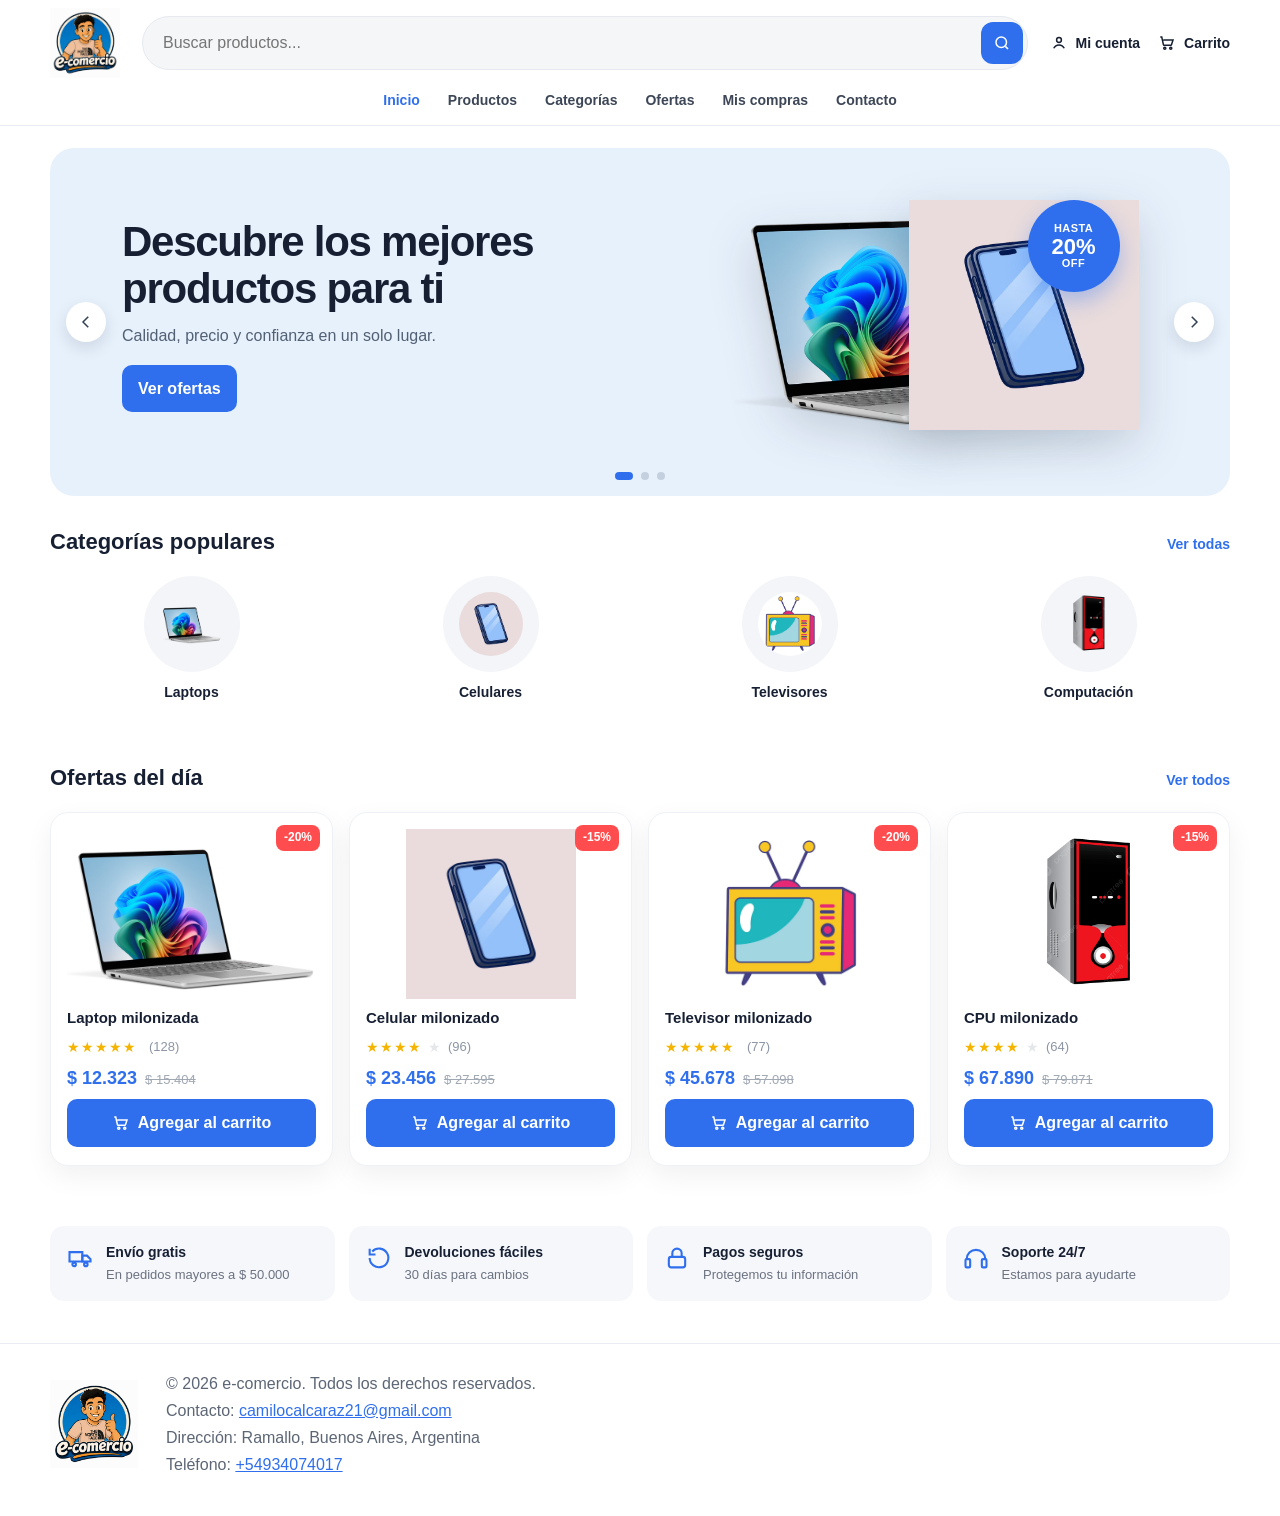
<file: index.html>
<!DOCTYPE html>
<html lang="es">
<head>
  <meta charset="UTF-8">
  <meta name="viewport" content="width=device-width, initial-scale=1.0">
  <title>e-comercio</title>
  <meta name="description" content="Tienda e-comercio: laptops, celulares, televisores y computadoras.">
  <link rel="icon" href="img/logo.png">
  <link rel="stylesheet" href="styles.css">
</head>
<body data-page="inicio">
  <a class="skip" href="#contenido">Saltar al contenido</a>
  <div id="chrome-header"></div>
  <main id="contenido">
    <div class="hero-wrap">
      <div class="container">
        <section class="hero" aria-roledescription="carrusel" aria-label="Promociones">
          <button class="hero-arrow hero-prev" type="button" aria-label="Anterior">
            <svg viewBox="0 0 24 24" width="18" height="18" fill="none" stroke="currentColor" stroke-width="2" aria-hidden="true"><path d="M15 5l-7 7 7 7"></path></svg>
          </button>
          <article class="hero-slide is-active">
            <div class="hero-copy">
              <h1>Descubre los mejores productos para ti</h1>
              <p>Calidad, precio y confianza en un solo lugar.</p>
              <a class="btn" href="#ofertas">Ver ofertas</a>
            </div>
            <div class="hero-visual">
              <img src="img/1-laptop.avif" alt="Laptop milonizada">
              <img class="hero-side" src="img/2-celular.avif" alt="">
              <span class="hero-badge"><span>HASTA</span><strong>20%</strong><span>OFF</span></span>
            </div>
          </article>
          <article class="hero-slide">
            <div class="hero-copy">
              <h1>Ofertas en electrónica</h1>
              <p>Televisores y celulares seleccionados, con descuento visible en cada ficha.</p>
              <a class="btn" href="productos.html">Ver productos</a>
            </div>
            <div class="hero-visual">
              <img src="img/3-television.avif" alt="Televisor milonizado">
              <span class="hero-badge"><span>HASTA</span><strong>20%</strong><span>OFF</span></span>
            </div>
          </article>
          <article class="hero-slide">
            <div class="hero-copy">
              <h1>Arma tu escritorio</h1>
              <p>La CPU milonizada, lista para estudiar, trabajar y jugar.</p>
              <a class="btn" href="productos.html?cat=computacion">Ver CPU</a>
            </div>
            <div class="hero-visual">
              <img src="img/4-cpu.png" alt="CPU milonizado">
              <span class="hero-badge"><span>HASTA</span><strong>15%</strong><span>OFF</span></span>
            </div>
          </article>
          <button class="hero-arrow hero-next" type="button" aria-label="Siguiente">
            <svg viewBox="0 0 24 24" width="18" height="18" fill="none" stroke="currentColor" stroke-width="2" aria-hidden="true"><path d="M9 5l7 7-7 7"></path></svg>
          </button>
          <div class="hero-dots"></div>
        </section>
      </div>
    </div>

    <section class="section" id="categorias">
      <div class="container">
        <div class="section-head">
          <h2>Categorías populares</h2>
          <a href="productos.html">Ver todas</a>
        </div>
        <div class="category-grid" id="category-grid"></div>
      </div>
    </section>

    <section class="section" id="ofertas">
      <div class="container">
        <div class="section-head">
          <h2>Ofertas del día</h2>
          <a href="productos.html">Ver todos</a>
        </div>
        <div class="product-grid" id="offer-grid"></div>
      </div>
    </section>

    <section class="section">
      <div class="container trust">
        <article>
          <svg viewBox="0 0 24 24" width="28" height="28" fill="none" stroke="currentColor" stroke-width="1.8" aria-hidden="true"><path d="M3 7h11v8H3z"></path><path d="M14 10h4l3 3v2h-7z"></path><circle cx="7" cy="17.5" r="1.5"></circle><circle cx="17" cy="17.5" r="1.5"></circle></svg>
          <div>
            <h3>Envío gratis</h3>
            <p>En pedidos mayores a $ 50.000</p>
          </div>
        </article>
        <article>
          <svg viewBox="0 0 24 24" width="28" height="28" fill="none" stroke="currentColor" stroke-width="1.8" aria-hidden="true"><path d="M4 12a8 8 0 1 0 2.2-5.6"></path><path d="M4 4v5h5"></path></svg>
          <div>
            <h3>Devoluciones fáciles</h3>
            <p>30 días para cambios</p>
          </div>
        </article>
        <article>
          <svg viewBox="0 0 24 24" width="28" height="28" fill="none" stroke="currentColor" stroke-width="1.8" aria-hidden="true"><rect x="5" y="11" width="14" height="9" rx="2"></rect><path d="M8 11V8a4 4 0 0 1 8 0v3"></path></svg>
          <div>
            <h3>Pagos seguros</h3>
            <p>Protegemos tu información</p>
          </div>
        </article>
        <article>
          <svg viewBox="0 0 24 24" width="28" height="28" fill="none" stroke="currentColor" stroke-width="1.8" aria-hidden="true"><path d="M4 13a8 8 0 0 1 16 0"></path><rect x="3" y="13" width="4" height="7" rx="1"></rect><rect x="17" y="13" width="4" height="7" rx="1"></rect></svg>
          <div>
            <h3>Soporte 24/7</h3>
            <p>Estamos para ayudarte</p>
          </div>
        </article>
      </div>
    </section>
    <noscript>
      <p class="container notice">Activa JavaScript para ver los productos y usar el carrito de demostración.</p>
    </noscript>
  </main>
  <div id="chrome-footer"></div>
  <script src="script.js"></script>
</body>
</html>
</file>
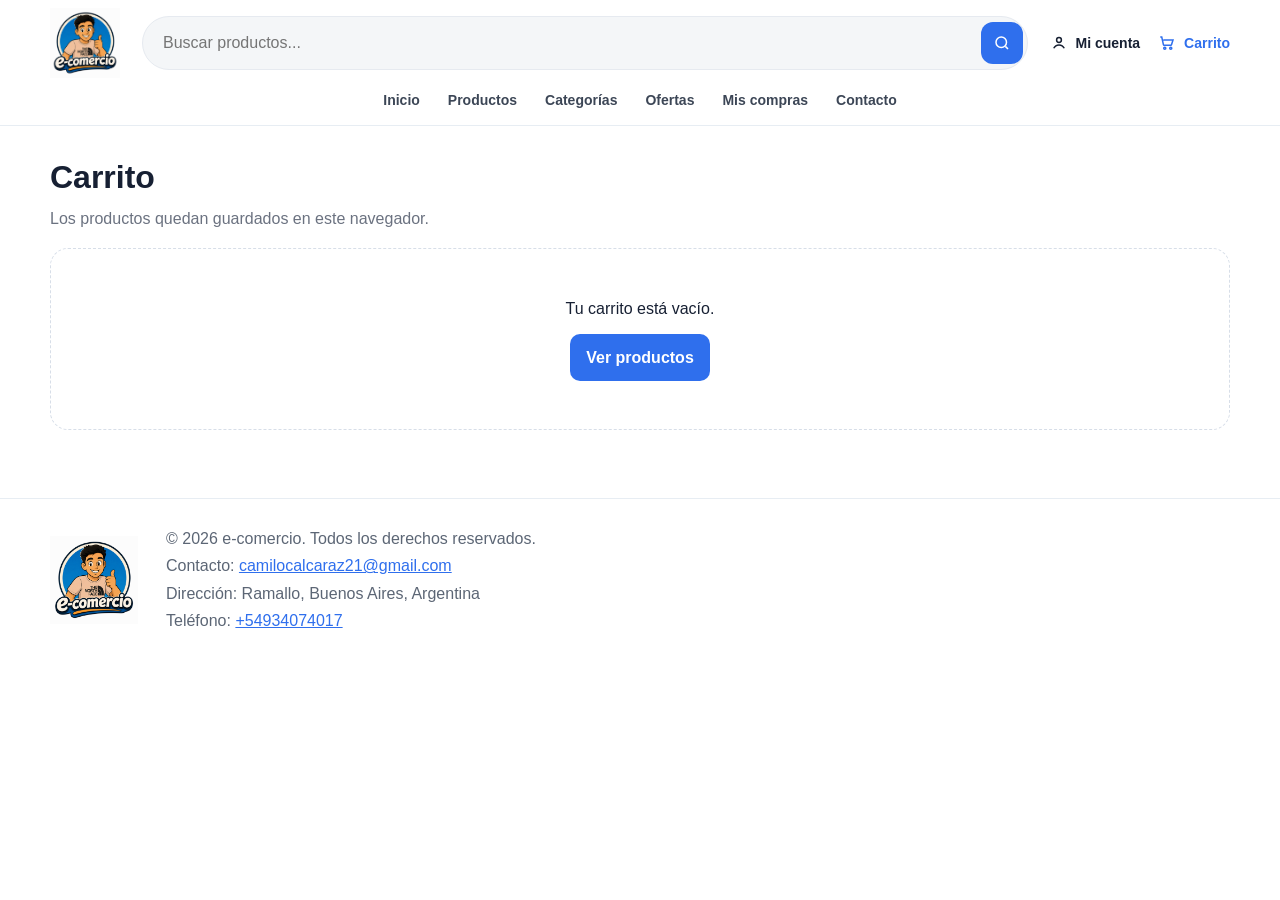
<file: carrito.html>
<!DOCTYPE html>
<html lang="es">
<head>
  <meta charset="UTF-8">
  <meta name="viewport" content="width=device-width, initial-scale=1.0">
  <title>Carrito | e-comercio</title>
  <link rel="icon" href="img/logo.png">
  <link rel="stylesheet" href="styles.css">
</head>
<body data-page="carrito">
  <a class="skip" href="#contenido">Saltar al contenido</a>
  <div id="chrome-header"></div>
  <main id="contenido" class="page">
    <div class="container">
      <div class="page-intro">
        <h1>Carrito</h1>
        <p class="muted">Los productos quedan guardados en este navegador.</p>
      </div>
      <div id="cart-root"></div>
    </div>
  </main>
  <div id="chrome-footer"></div>
  <script src="script.js"></script>
</body>
</html>
</file>
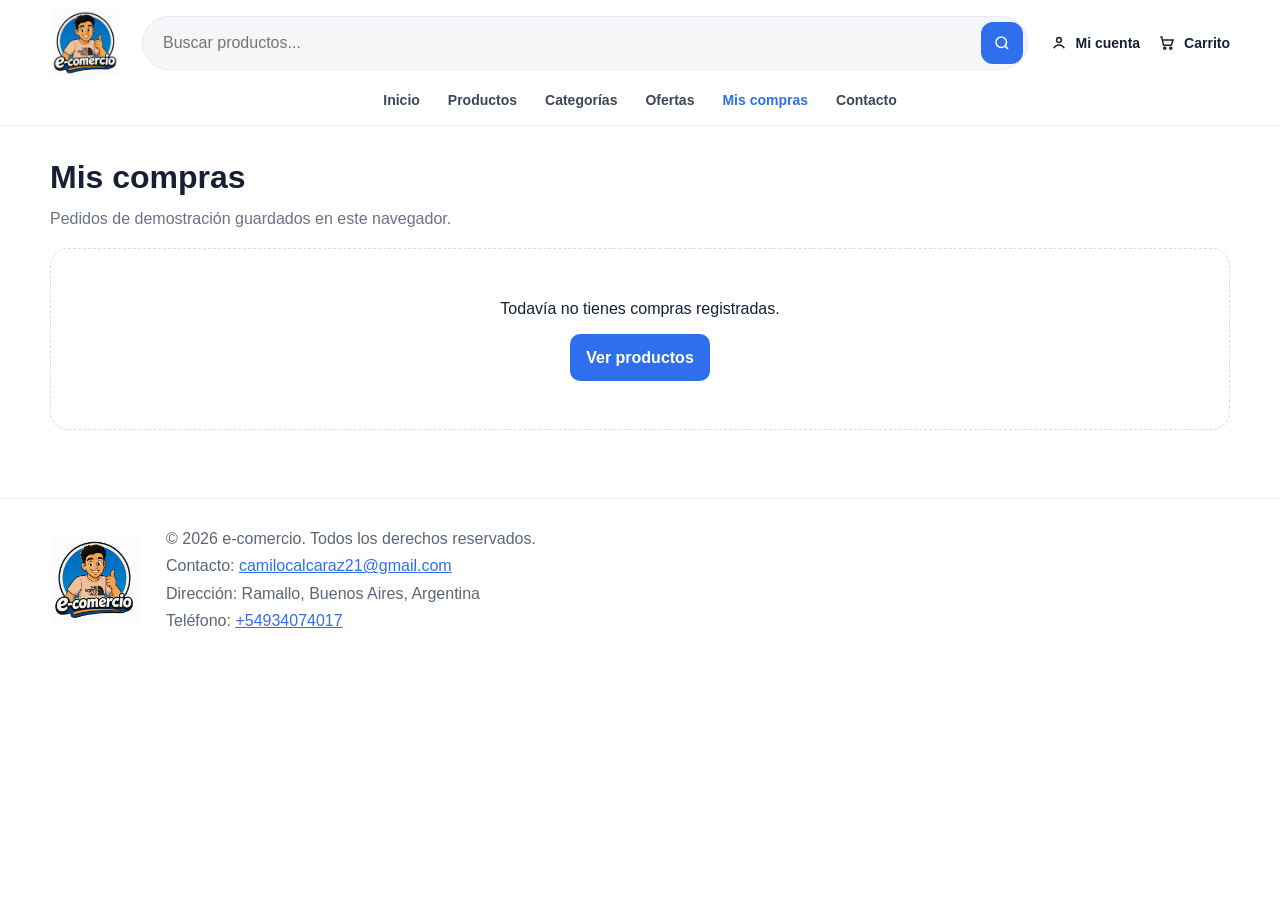
<file: compras.html>
<!DOCTYPE html>
<html lang="es">
<head>
  <meta charset="UTF-8">
  <meta name="viewport" content="width=device-width, initial-scale=1.0">
  <title>Mis compras | e-comercio</title>
  <link rel="icon" href="img/logo.png">
  <link rel="stylesheet" href="styles.css">
</head>
<body data-page="compras">
  <a class="skip" href="#contenido">Saltar al contenido</a>
  <div id="chrome-header"></div>
  <main id="contenido" class="page">
    <div class="container">
      <div class="page-intro">
        <h1>Mis compras</h1>
        <p class="muted">Pedidos de demostración guardados en este navegador.</p>
      </div>
      <div id="orders-root"></div>
    </div>
  </main>
  <div id="chrome-footer"></div>
  <script src="script.js"></script>
</body>
</html>
</file>
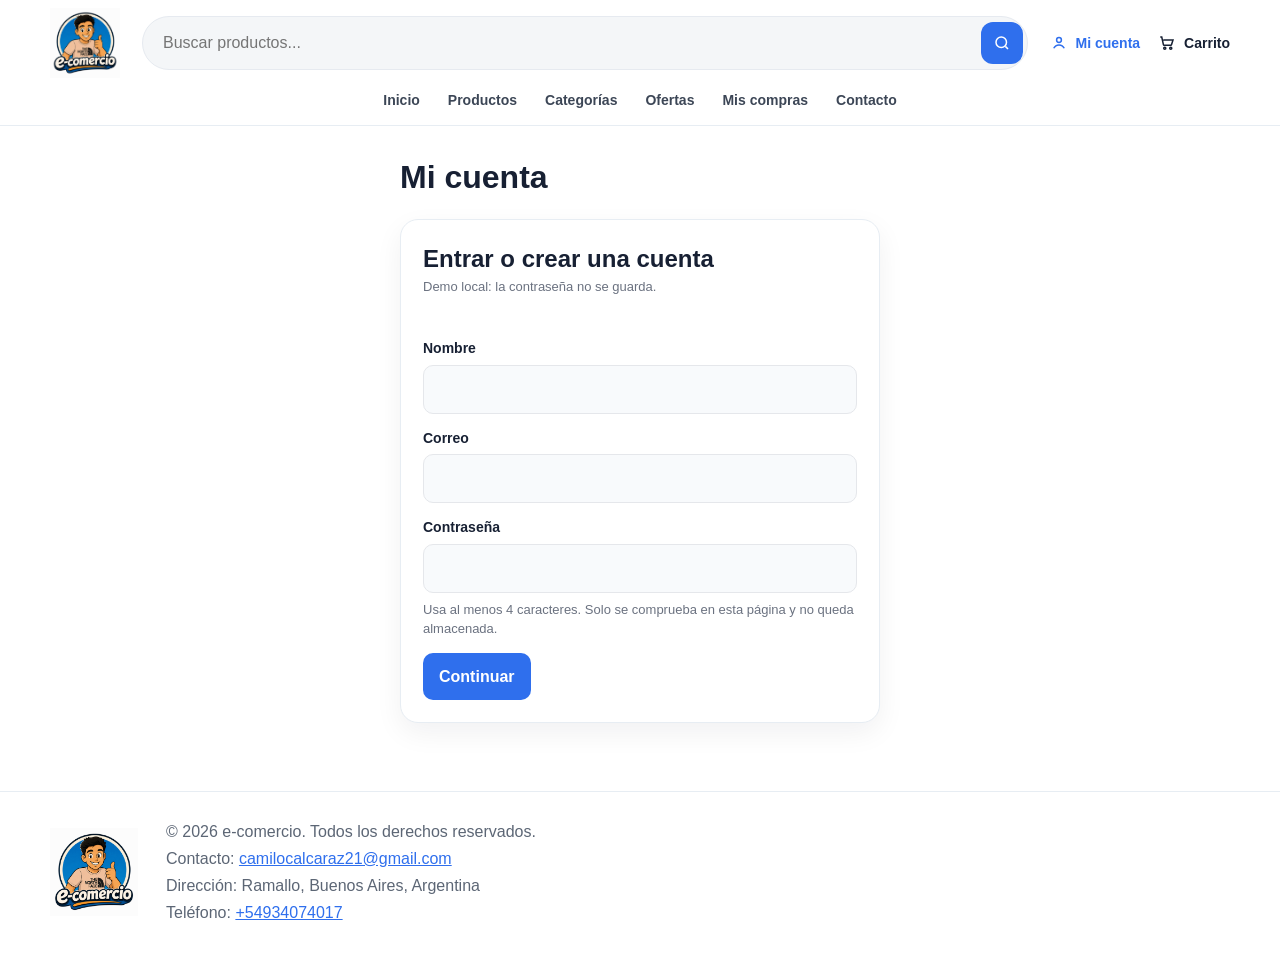
<file: login.html>
<!DOCTYPE html>
<html lang="es">
<head>
  <meta charset="UTF-8">
  <meta name="viewport" content="width=device-width, initial-scale=1.0">
  <title>Mi cuenta | e-comercio</title>
  <link rel="icon" href="img/logo.png">
  <link rel="stylesheet" href="styles.css">
</head>
<body data-page="login">
  <a class="skip" href="#contenido">Saltar al contenido</a>
  <div id="chrome-header"></div>
  <main id="contenido" class="page">
    <div class="container narrow">
      <div class="page-intro">
        <h1>Mi cuenta</h1>
      </div>
      <div id="account-root"></div>
    </div>
  </main>
  <div id="chrome-footer"></div>
  <script src="script.js"></script>
</body>
</html>
</file>
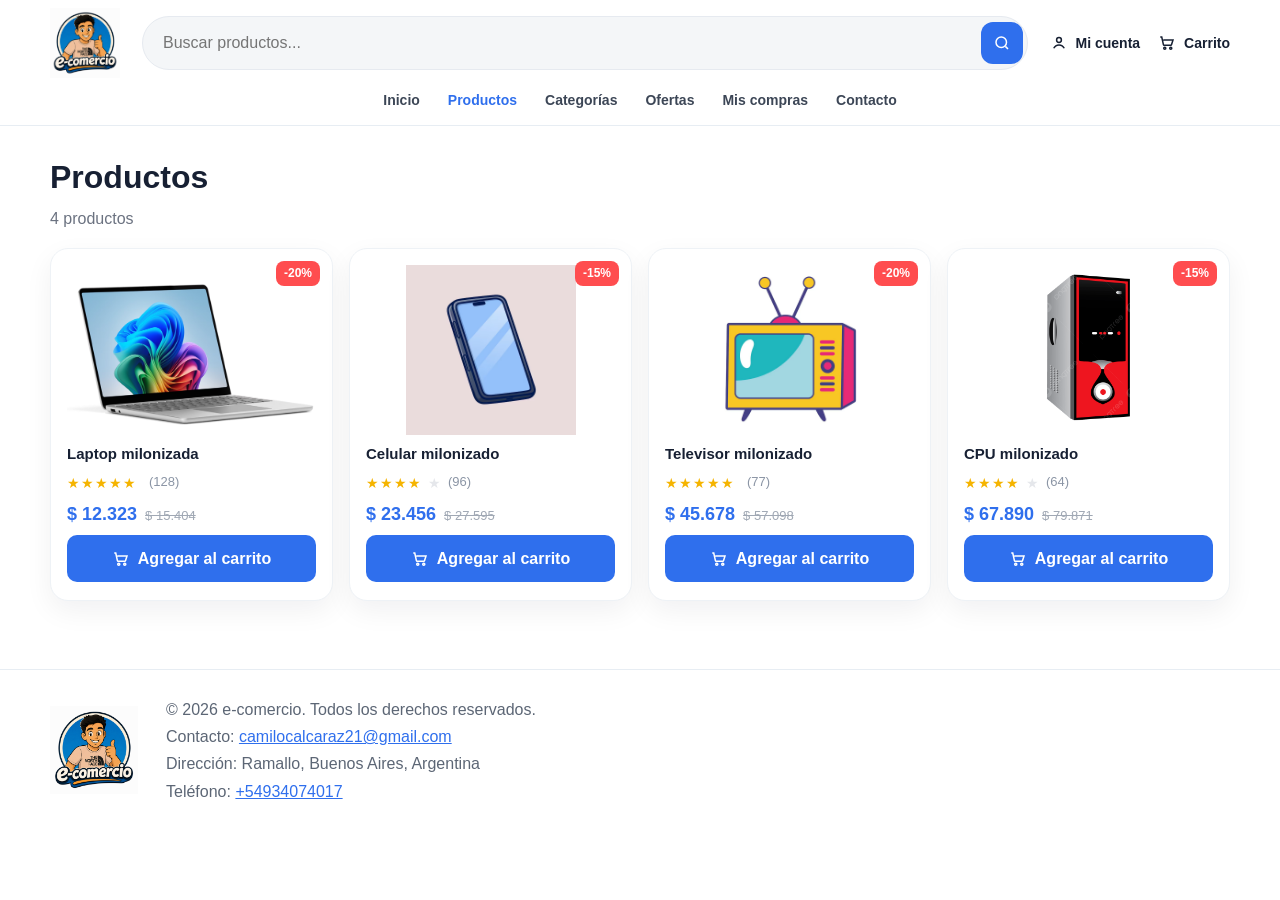
<file: productos.html>
<!DOCTYPE html>
<html lang="es">
<head>
  <meta charset="UTF-8">
  <meta name="viewport" content="width=device-width, initial-scale=1.0">
  <title>Productos | e-comercio</title>
  <link rel="icon" href="img/logo.png">
  <link rel="stylesheet" href="styles.css">
</head>
<body data-page="productos">
  <a class="skip" href="#contenido">Saltar al contenido</a>
  <div id="chrome-header"></div>
  <main id="contenido" class="page">
    <div class="container">
      <div class="page-intro">
        <h1 id="catalog-title">Productos</h1>
        <p id="catalog-count" class="muted"></p>
      </div>
      <div class="product-grid" id="catalog-grid"></div>
    </div>
  </main>
  <div id="chrome-footer"></div>
  <script src="script.js"></script>
</body>
</html>
</file>
<file: styles.css>
:root {
  --blue: #2f6fed;
  --blue-dark: #1d5ad6;
  --blue-soft: #e7f1fc;
  --ink: #172033;
  --muted: #6b7280;
  --line: #e7edf3;
  --card: #ffffff;
  --bg: #ffffff;
  --red: #ff4d4f;
  --star: #f5b400;
  --shadow: 0 10px 28px rgba(16, 24, 40, 0.06);
  --radius: 18px;
  --container: 1180px;
}

* { box-sizing: border-box; }

body {
  margin: 0;
  font-family: "Segoe UI", sans-serif;
  color: var(--ink);
  background: var(--bg);
  line-height: 1.45;
}

img { max-width: 100%; display: block; }
button, input { font: inherit; }
h1, h2, h3, p { margin: 0; }
ul { margin: 0; padding: 0; list-style: none; }
a { color: inherit; }

.sr-only {
  position: absolute;
  width: 1px;
  height: 1px;
  padding: 0;
  margin: -1px;
  overflow: hidden;
  clip: rect(0, 0, 0, 0);
  border: 0;
}

.skip {
  position: absolute;
  left: 12px;
  top: -48px;
  background: var(--blue);
  color: #fff;
  padding: 8px 12px;
  border-radius: 8px;
  z-index: 80;
  text-decoration: none;
}

.skip:focus { top: 12px; }

:focus-visible {
  outline: 3px solid #93c5fd;
  outline-offset: 2px;
}

.container {
  width: min(var(--container), calc(100% - 32px));
  margin-inline: auto;
}

.site-header {
  position: sticky;
  top: 0;
  z-index: 30;
  background: #fff;
  border-bottom: 1px solid var(--line);
}

.topbar {
  display: flex;
  align-items: center;
  gap: 22px;
  min-height: 82px;
  padding: 8px 0;
}

.brand { flex: 0 0 auto; }
.brand img { height: 70px; width: auto; }

.search {
  flex: 1;
  min-width: 0;
  display: flex;
  align-items: center;
  gap: 8px;
  background: #f4f6f8;
  border: 1px solid #e6eaf0;
  border-radius: 999px;
  padding: 4px 4px 4px 16px;
}

.search:focus-within {
  background: #fff;
  border-color: var(--blue);
  box-shadow: 0 0 0 3px #dbe7ff;
}

.search input {
  flex: 1;
  min-width: 0;
  border: 0;
  background: transparent;
  padding: 10px 4px;
  color: var(--ink);
}

.search input:focus { outline: none; }

.search button {
  flex: 0 0 42px;
  width: 42px;
  height: 42px;
  border: 0;
  border-radius: 12px;
  background: var(--blue);
  color: #fff;
  display: grid;
  place-items: center;
  cursor: pointer;
}

.search button:hover { background: var(--blue-dark); }

.top-actions {
  display: flex;
  align-items: center;
  gap: 18px;
}

.top-actions a {
  display: inline-flex;
  align-items: center;
  gap: 8px;
  text-decoration: none;
  font-weight: 600;
  font-size: 14px;
  white-space: nowrap;
}

.top-actions a[aria-current="page"],
.top-actions a:hover { color: var(--blue); }

.icon-wrap { position: relative; display: inline-flex; }

.cart-badge {
  position: absolute;
  top: -8px;
  right: -9px;
  min-width: 18px;
  height: 18px;
  padding: 0 5px;
  border-radius: 999px;
  background: var(--blue);
  color: #fff;
  font-size: 11px;
  font-weight: 700;
  display: grid;
  place-items: center;
}

.cart-badge.is-empty { display: none; }

.subnav ul {
  display: flex;
  justify-content: safe center;
  gap: 8px 28px;
  padding: 2px 4px 14px;
  overflow-x: auto;
}

.subnav a {
  text-decoration: none;
  color: #3c4656;
  font-size: 14px;
  font-weight: 600;
  white-space: nowrap;
}

.subnav a[aria-current="page"],
.subnav a:hover { color: var(--blue); }

.hero-wrap { padding-top: 22px; }

.hero {
  position: relative;
  background: var(--blue-soft);
  border-radius: 24px;
  padding: 42px 72px 56px;
  overflow: hidden;
  min-height: 320px;
}

.hero-slide {
  display: none;
  grid-template-columns: 1.05fr 0.95fr;
  align-items: center;
  gap: 24px;
  min-height: 250px;
}

.hero-slide.is-active { display: grid; }

.hero-copy h1 {
  font-size: clamp(30px, 4vw, 42px);
  line-height: 1.12;
  letter-spacing: -0.03em;
  max-width: 12em;
  margin-bottom: 12px;
}

.hero-copy p {
  color: #526074;
  max-width: 36em;
  margin-bottom: 18px;
}

.hero-visual {
  position: relative;
  min-height: 230px;
  display: flex;
  align-items: center;
  justify-content: center;
}

.hero-visual img {
  max-height: 230px;
  width: auto;
  max-width: 86%;
  object-fit: contain;
  filter: drop-shadow(0 16px 24px rgba(15, 23, 42, 0.16));
}

.hero-side {
  position: absolute;
  width: 110px;
  right: 4%;
  bottom: 0;
  max-height: 140px;
}

.hero-badge {
  position: absolute;
  top: 0;
  right: 8%;
  width: 92px;
  height: 92px;
  border-radius: 50%;
  background: var(--blue);
  color: #fff;
  display: flex;
  flex-direction: column;
  align-items: center;
  justify-content: center;
  text-align: center;
  line-height: 1.05;
  box-shadow: 0 10px 22px rgba(47, 111, 237, 0.35);
}

.hero-badge span {
  font-size: 11px;
  font-weight: 800;
  letter-spacing: 0.04em;
}

.hero-badge strong { font-size: 22px; }

.hero-arrow {
  position: absolute;
  top: 50%;
  transform: translateY(-50%);
  width: 40px;
  height: 40px;
  border: 0;
  border-radius: 50%;
  background: #fff;
  color: #334155;
  box-shadow: 0 6px 16px rgba(15, 23, 42, 0.12);
  display: grid;
  place-items: center;
  cursor: pointer;
  z-index: 2;
}

.hero-arrow:hover { color: var(--blue); }
.hero-prev { left: 16px; }
.hero-next { right: 16px; }

.hero-dots {
  position: absolute;
  left: 0;
  right: 0;
  bottom: 16px;
  display: flex;
  justify-content: center;
  gap: 8px;
}

.hero-dots button {
  width: 8px;
  height: 8px;
  padding: 0;
  border: 0;
  border-radius: 999px;
  background: #c5d0de;
  cursor: pointer;
}

.hero-dots button.is-active {
  width: 18px;
  background: var(--blue);
}

.section { padding: 30px 0; }

.section-head {
  display: flex;
  justify-content: space-between;
  align-items: baseline;
  gap: 12px;
  margin-bottom: 18px;
}

.section-head h2 { font-size: 22px; }

.section-head a {
  color: var(--blue);
  text-decoration: none;
  font-weight: 700;
  font-size: 14px;
}

.category-grid {
  display: flex;
  justify-content: space-between;
  gap: 16px;
}

.category {
  display: flex;
  flex-direction: column;
  align-items: center;
  gap: 10px;
  text-decoration: none;
  font-weight: 700;
  font-size: 14px;
  flex: 1;
}

.category img {
  width: 96px;
  height: 96px;
  border-radius: 50%;
  background: #f3f5f8;
  object-fit: contain;
  padding: 16px;
}

.category:hover img { background: var(--blue-soft); }

.product-grid {
  display: grid;
  grid-template-columns: repeat(4, 1fr);
  gap: 16px;
}

.card {
  position: relative;
  background: var(--card);
  border: 1px solid #eef2f6;
  border-radius: var(--radius);
  padding: 16px 16px 18px;
  box-shadow: var(--shadow);
  display: flex;
  flex-direction: column;
  gap: 8px;
  transition: transform 0.18s ease, box-shadow 0.18s ease;
}

.card:hover {
  transform: translateY(-2px);
  box-shadow: 0 14px 30px rgba(16, 24, 40, 0.08);
}

.card:target {
  border-color: var(--blue);
  box-shadow: 0 0 0 3px #dbe7ff;
}

.product-photo {
  width: 100%;
  height: 170px;
  object-fit: contain;
}

.card h3 { font-size: 15px; }
.card h3 a { text-decoration: none; }
.card h3 a:hover { color: var(--blue); }

.discount {
  position: absolute;
  top: 12px;
  right: 12px;
  z-index: 1;
  background: var(--red);
  color: #fff;
  font-size: 12px;
  font-weight: 800;
  border-radius: 8px;
  padding: 4px 8px;
}

.rating {
  display: flex;
  align-items: center;
  gap: 6px;
  font-size: 14px;
}

.star { color: #e5e7eb; letter-spacing: 1px; }
.star.is-on { color: var(--star); }
.reviews { color: #8b95a5; font-size: 13px; }

.price {
  display: flex;
  align-items: baseline;
  gap: 8px;
}

.price strong { color: var(--blue); font-size: 18px; }
.price s { color: #a0a8b4; font-size: 13px; }

.btn {
  display: inline-flex;
  align-items: center;
  justify-content: center;
  gap: 8px;
  background: var(--blue);
  color: #fff;
  text-decoration: none;
  border: 0;
  border-radius: 10px;
  padding: 12px 16px;
  font-weight: 700;
  cursor: pointer;
}

.btn:hover { background: var(--blue-dark); }
.card .btn { width: 100%; margin-top: auto; }

.btn-ghost {
  background: #fff;
  color: var(--blue);
  border: 1px solid #cfe0ff;
}

.btn-ghost:hover { background: #f3f7ff; }

.trust {
  display: grid;
  grid-template-columns: repeat(4, 1fr);
  gap: 14px;
}

.trust article {
  display: flex;
  gap: 12px;
  align-items: flex-start;
  background: #f5f7fb;
  border-radius: 14px;
  padding: 16px;
}

.trust svg { flex: 0 0 auto; color: var(--blue); margin-top: 2px; }
.trust h3 { font-size: 14px; margin-bottom: 4px; }
.trust p { color: var(--muted); font-size: 13px; }

.site-footer {
  margin-top: 12px;
  border-top: 1px solid var(--line);
  padding: 28px 0 40px;
  color: #5c6675;
}

.footer-inner {
  display: flex;
  align-items: center;
  gap: 28px;
}

.site-footer img { height: 88px; width: auto; }
.site-footer p + p { margin-top: 4px; }
.site-footer a { color: var(--blue); }

.page { padding: 28px 0 56px; }
.page h1 { font-size: 32px; margin-bottom: 6px; }
.page-intro { margin-bottom: 18px; }
.muted { color: var(--muted); }

.narrow { max-width: 480px; }

.panel,
.order,
.summary,
.account-card {
  border: 1px solid var(--line);
  border-radius: var(--radius);
  background: #fff;
  box-shadow: var(--shadow);
}

.cart-layout {
  display: grid;
  grid-template-columns: 1.5fr 0.7fr;
  gap: 20px;
  align-items: start;
}

.panel { padding: 8px 18px 18px; }
.summary { padding: 20px; background: #f8fafc; }
.summary h2 { font-size: 18px; margin-bottom: 14px; }
.summary-row,
.order li {
  display: flex;
  justify-content: space-between;
  gap: 12px;
  padding: 8px 0;
}
.summary-total { font-size: 18px; font-weight: 800; border-top: 1px solid var(--line); margin-top: 6px; }
.summary .btn { width: 100%; margin-top: 12px; }
.summary .btn-ghost { margin-top: 8px; }
.fine { color: var(--muted); font-size: 13px; margin-top: 10px; }

.cart-item {
  display: grid;
  grid-template-columns: 76px 1fr auto auto auto;
  gap: 12px;
  align-items: center;
  padding: 14px 0;
  border-bottom: 1px solid var(--line);
}

.cart-item img {
  width: 76px;
  height: 76px;
  object-fit: contain;
}

.cart-item h2 { font-size: 16px; }
.line-price { color: var(--muted); font-size: 14px; margin-top: 4px; }
.line-total { font-weight: 800; }

.qty {
  display: inline-flex;
  align-items: center;
  border: 1px solid #e5e7eb;
  border-radius: 999px;
  background: #fff;
}

.qty button {
  width: 32px;
  height: 32px;
  border: 0;
  background: transparent;
  cursor: pointer;
  font-size: 18px;
}

.qty span { min-width: 18px; text-align: center; font-weight: 800; }

.remove {
  width: 32px;
  height: 32px;
  border: 0;
  border-radius: 50%;
  background: transparent;
  color: #6b7280;
  font-size: 22px;
  cursor: pointer;
}

.remove:hover { background: #f3f4f6; color: var(--red); }

.empty {
  text-align: center;
  padding: 48px 16px;
  border: 1px dashed #d7dee8;
  border-radius: var(--radius);
}

.product-grid .empty { grid-column: 1 / -1; }
.empty .btn { margin-top: 14px; }

.notice {
  background: #e8f1ff;
  color: #1e40af;
  border-radius: 12px;
  padding: 12px 14px;
  margin-bottom: 16px;
}

.order { padding: 16px 18px; margin-bottom: 14px; }
.order h2 { font-size: 16px; margin-bottom: 6px; }
.order-total { font-weight: 800; text-align: right; }

.account-card { padding: 22px; }
.account-card h2 { margin-bottom: 8px; }
.field-label {
  display: block;
  font-weight: 700;
  font-size: 14px;
  margin-bottom: 6px;
}

.field {
  width: 100%;
  border: 1px solid #e5e7eb;
  border-radius: 10px;
  padding: 12px 14px;
  margin-bottom: 14px;
  background: #f8fafc;
}

.form-error { color: #dc2626; min-height: 1.2em; margin-bottom: 8px; }
.account-actions { display: flex; flex-wrap: wrap; gap: 10px; margin-top: 16px; }
.hint { color: var(--muted); font-size: 13px; margin: -6px 0 14px; }

#toast {
  position: fixed;
  left: 50%;
  bottom: 20px;
  transform: translateX(-50%) translateY(12px);
  background: #172033;
  color: #fff;
  padding: 12px 16px;
  border-radius: 999px;
  opacity: 0;
  pointer-events: none;
  transition: 0.2s ease;
  z-index: 60;
}

#toast.is-visible {
  opacity: 1;
  transform: translateX(-50%) translateY(0);
}

@media (max-width: 1020px) {
  .product-grid { grid-template-columns: repeat(2, 1fr); }
  .trust { grid-template-columns: repeat(2, 1fr); }
  .hero-slide { grid-template-columns: 1fr; }
  .hero { padding: 32px 56px 52px; }
  .hero-visual { min-height: 190px; }
}

@media (max-width: 760px) {
  .topbar { flex-wrap: wrap; gap: 12px; }
  .search { order: 3; flex: 1 1 100%; }
  .category-grid {
    display: grid;
    grid-template-columns: repeat(4, minmax(72px, 1fr));
  }
  .category img { width: 72px; height: 72px; padding: 10px; }
  .cart-layout { grid-template-columns: 1fr; }
  .cart-item {
    grid-template-columns: 72px 1fr auto;
  }
  .line-total { grid-column: 2; }
  .footer-inner { flex-direction: column; align-items: flex-start; }
  .hero-side { display: none; }
  .hero-badge { right: 0; width: 76px; height: 76px; }
}

@media (max-width: 560px) {
  .trust,
  .category-grid { grid-template-columns: 1fr 1fr; }
  .product-grid { grid-template-columns: 1fr; }
  .top-actions { margin-left: auto; }
  .hero-copy h1 { font-size: 28px; }
}

@media (prefers-reduced-motion: reduce) {
  * { scroll-behavior: auto !important; transition: none !important; }
  .card:hover { transform: none; }
}
</file>
